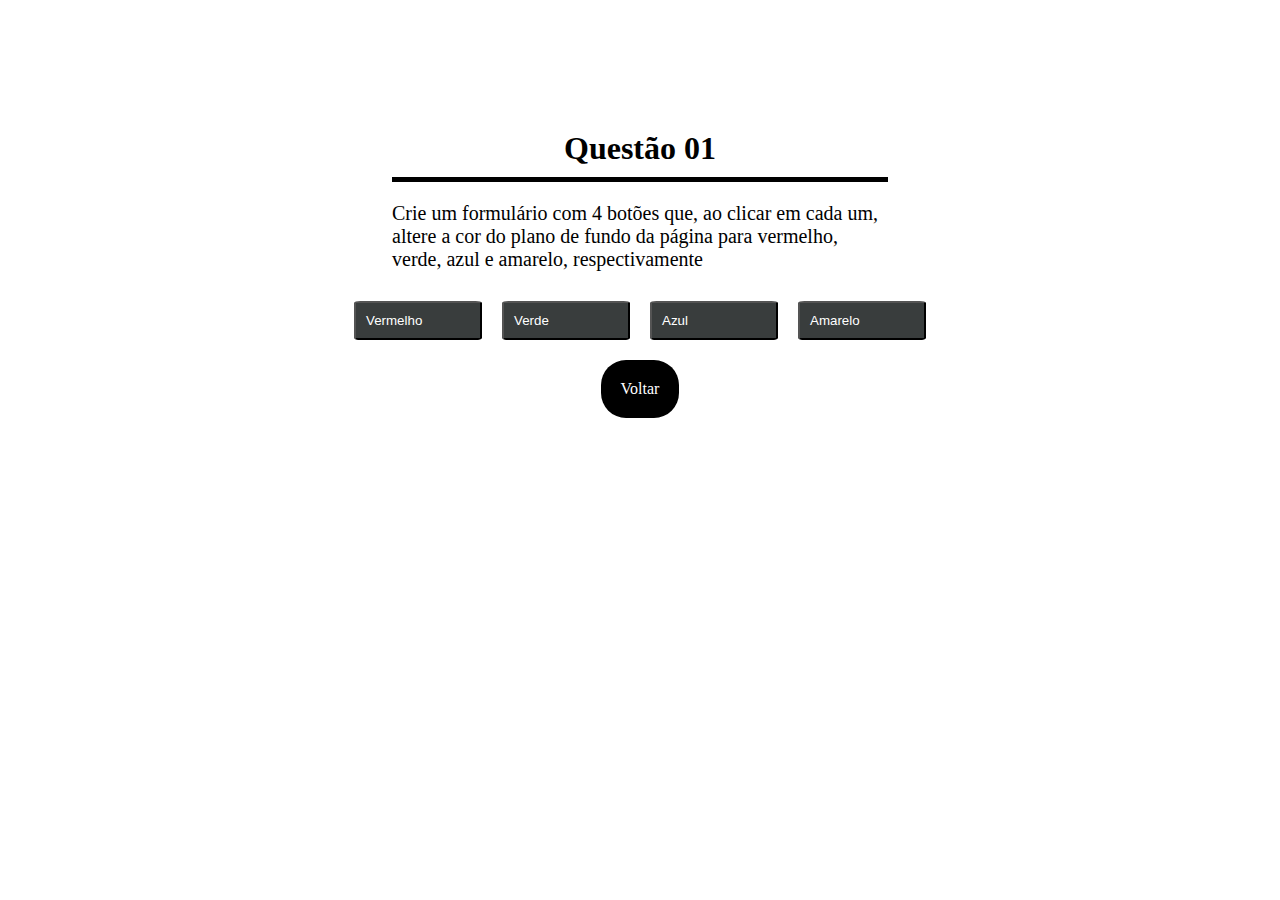
<file: Exercicio01/index.html>
<!DOCTYPE html>
<html lang="pt-br">
<head>
    <meta charset="UTF-8">
    <meta name="viewport" content="width=device-width, initial-scale=1.0">
    <title>Exercicio 01</title>
    <link rel="stylesheet" href="style.css">
</head>

<body id="pagina">
    <main>
        <!--
            1 - Crie um formulário com 4 botões que, ao clicar em cada um,
            altere a cor do plano de fundo da página para vermelho, verde,
            azul e amarelo, respectivamente
            https://developer.mozilla.org/pt-BR/docs/Learn/JavaScript/Building_blocks/Events
        -->
        <div id="questao">
            <h1>Questão 01</h1>
            <p>
                Crie um formulário com 4 botões que, ao clicar em cada um,
                altere a cor do plano de fundo da página para vermelho, verde,
                azul e amarelo, respectivamente
            </p>
            
        </div>
        <div id="opcao">
            <form action="">
                <button type="button" onclick="corVermelho();"
                >Vermelho</button>
                <button type="button" onclick="corVerde();">Verde</button>
                <button type="button" onclick="corAzul();">Azul</button>
                <button type="button" onclick="corAmarelo();" >Amarelo</button>
            </form>
        </div>
        <div id="voltar">
            <a href="../lista-exercicios.html">Voltar</a>

        </div>
        
    </main>
    <script type="text/javascript" src="main.js"></script>
</body>
</html>
</file>
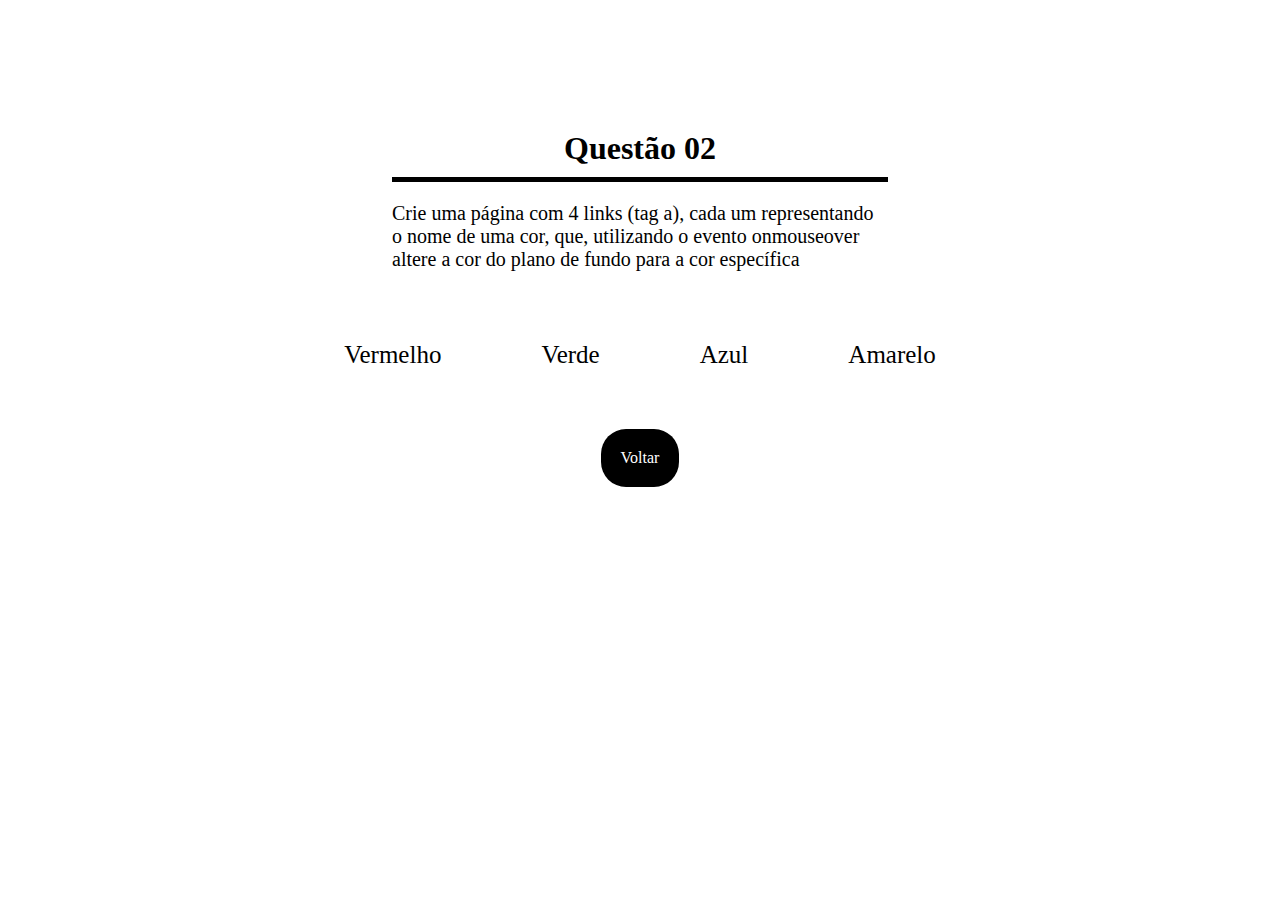
<file: Exercicio02/index.html>
<!DOCTYPE html>
<html lang="pt-br">
<head>
    <meta charset="UTF-8">
    <meta name="viewport" content="width=device-width, initial-scale=1.0">
    <title>Exercício 02</title>
    <link rel="stylesheet" href="style.css">
</head>
<body>
    <main>
        <!--
            Crie uma página com 4 links (tag <a>), cada um representando o 
            nome de uma cor, que, utilizando o evento onmouseover altere a 
            cor do plano de fundo para a cor específica
            https://developer.mozilla.org/en-US/docs/Web/API/Element/mouseover_event    
        -->
        <div id="questao">
            <h1>Questão 02</h1>
            <p>
                Crie uma página com 4 links (tag a), cada um representando o 
                nome de uma cor, que, utilizando o evento onmouseover altere a 
                cor do plano de fundo para a cor específica
            </p>
        </div>
        <div id="conteudo">
            <a onmouseover="corVermelho();" href="">Vermelho</a><br/>
            <a onmouseover="corVerde();" href="">Verde</a><br/>
            <a onmouseover="corAzul()" href="">Azul</a><br/>
            <a onmouseover="corAmarelo();" href="">Amarelo</a><br/>
        </div>
    </main>
    <div id="voltar">
        <a href="../lista-exercicios.html">Voltar</a>
    </div>
    <script type="text/javascript" src="main.js"></script>
</body>
</html>
</file>
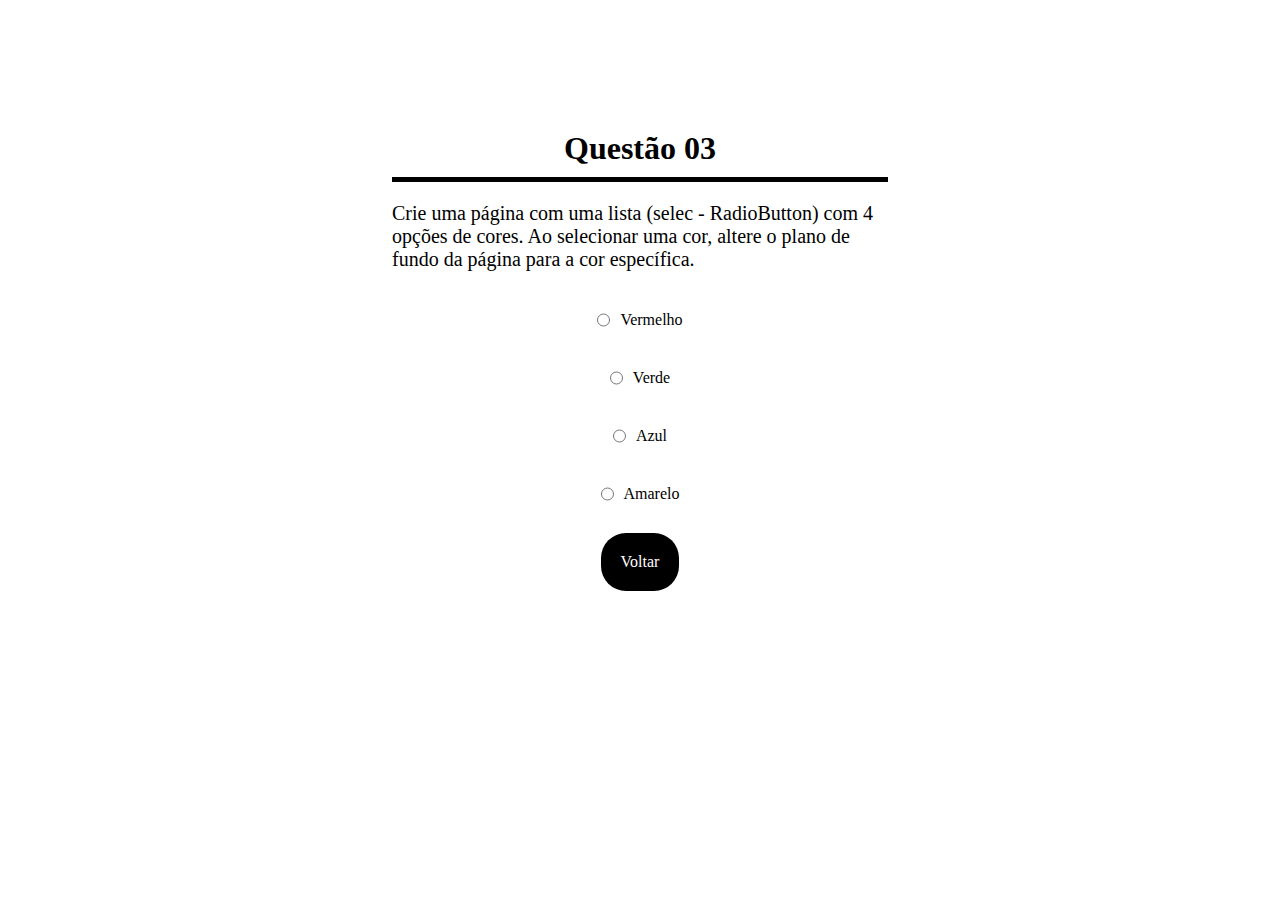
<file: Exercicio03/index.html>
<!DOCTYPE html>
<html lang="pr-br">
<head>
    <meta charset="UTF-8">
    <meta name="viewport" content="width=device-width, initial-scale=1.0">
    <title>Exercício 03</title>
    <link rel="stylesheet" href="style.css">
</head>
<body>
    <main>
        <!--
            Crie uma página com uma lista (selec - RadioButton) com 4 opções de cores.
            Ao selecionar uma cor, altere o plano de fundo da página para a cor
            específica.
        -->
        <div id="questao">
            <h1>Questão 03</h1>
            <p>
                Crie uma página com uma lista (selec - RadioButton) com 4 opções de cores.
            Ao selecionar uma cor, altere o plano de fundo da página para a cor
            específica.
            </p>
        </div>
        <div id="conteudo">
            <div class="opcao">
                <input onclick="corVermelho();" type="radio" name="cores" id="cor1">
                <label for="cor1">Vermelho</label><br/>
            </div>
            <div class="opcao">
                <input onclick="corVerde();" type="radio" name="cores" id="cor2">
                <label for="cor2">Verde</label><br/>

            </div>
            <div class="opcao">
                <input onclick="corAzul();" type="radio" name="cores" id="cor3">
                <label for="cor3">Azul</label><br/>
                
            </div>
            <div class="opcao">
                <input onclick="corAmarelo();" type="radio" name="cores" id="cor4">
                <label for="cor4">Amarelo</label><br/>
                
            </div>

        </div>
    </main>
    <div id="voltar">
        <a href="../lista-exercicios.html">Voltar</a>

    </div>
    <script type="text/javascript" src="main.js"></script>
</body>
</html>
</file>
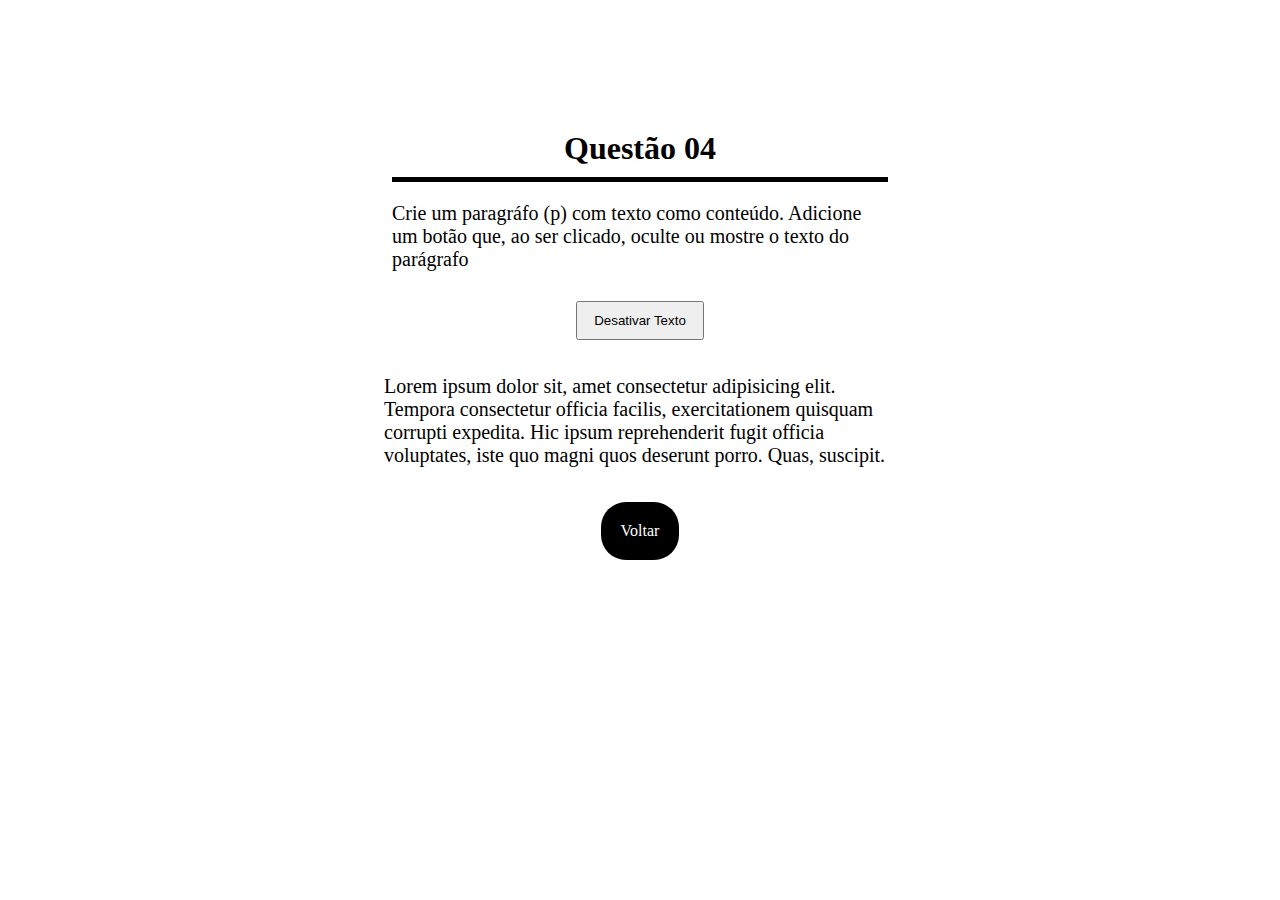
<file: Exercicio04/index.html>
<!DOCTYPE html>
<html lang="pr-br">
<head>
    <meta charset="UTF-8">
    <meta name="viewport" content="width=device-width, initial-scale=1.0">
    <title>Exercício 04</title>
    <link rel="stylesheet" href="style.css">
</head>
<body>
    <main>
        <!--
            Crie um paragráfo (<p>) com texto como conteúdo. Adicione um botão que,
            ao ser clicado, oculte ou mostre o texto do parágrafo
            https://developer.mozilla.org/en-US/docs/Web/API/HTMLElement/hidden
        -->
        <div id="questao">
            <h1>Questão 04</h1>
            <p>
                Crie um paragráfo (p) com texto como conteúdo. Adicione um botão que,
                    ao ser clicado, oculte ou mostre o texto do parágrafo
            </p>
        </div>
        <div id="conteudo">
            <button onclick="alterarEstadoTexto();" type="button" >Desativar Texto</button>
            <p id="texto">
                Lorem ipsum dolor sit, amet consectetur adipisicing elit. Tempora consectetur officia facilis, exercitationem quisquam corrupti expedita. Hic ipsum reprehenderit fugit officia voluptates, iste quo magni quos deserunt porro. Quas, suscipit.
            </p>
        </div>
    </main>
    <div id="voltar">
        <a href="../lista-exercicios.html">Voltar</a>

    </div>
    <script type="text/javascript" src="main.js"></script>
</body>
</html>
</file>
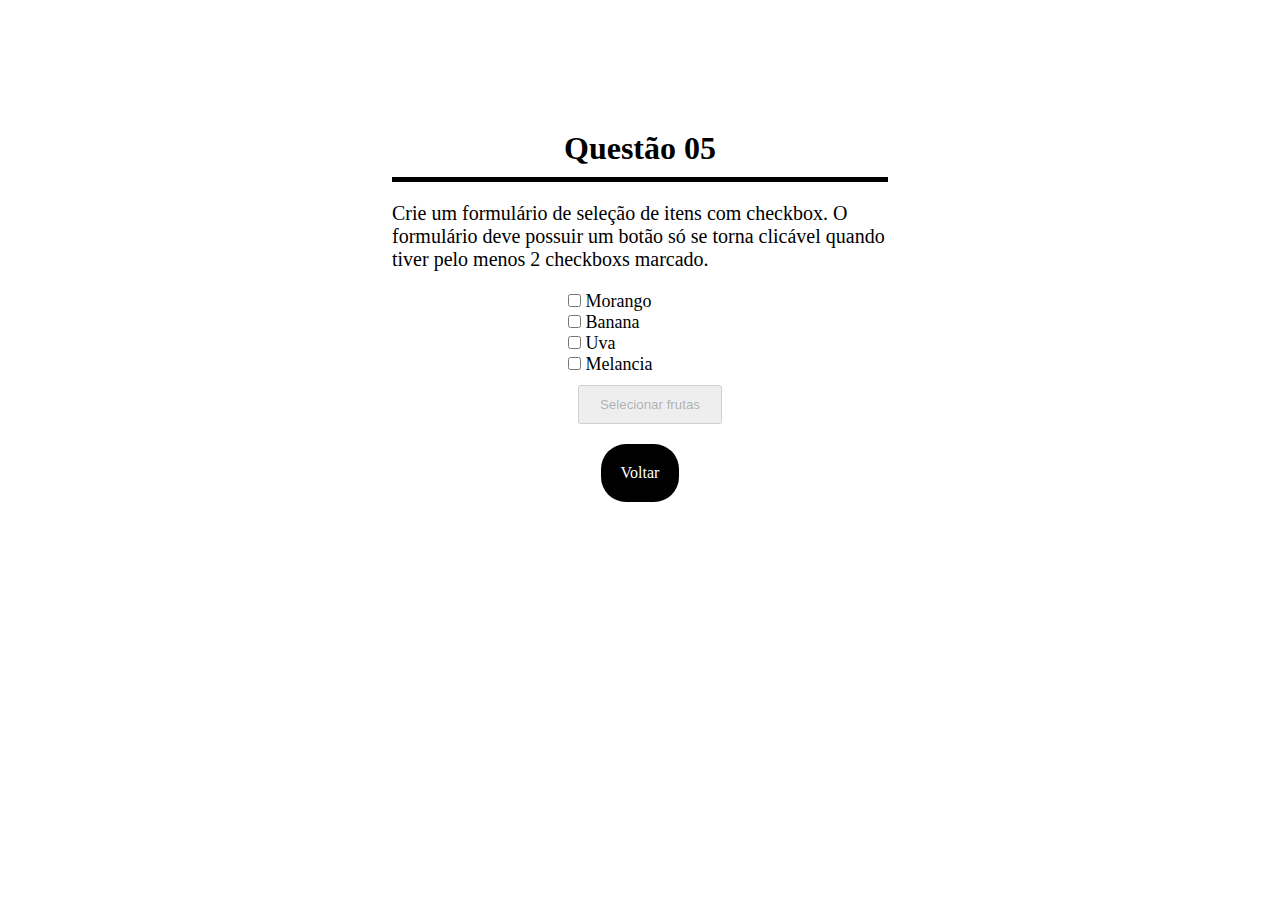
<file: Exercicio05/index.html>
<!DOCTYPE html>
<html lang="pr-br">
<head>
    <meta charset="UTF-8">
    <meta name="viewport" content="width=device-width, initial-scale=1.0">
    <title>Exercício 05</title>
    <link rel="stylesheet" href="style.css">
</head>
<body>
    <main>
        <!--
            Crie um formulário de seleção de itens com checkbox. O formulário 
            deve possuir um botão só se torna clicável quando tiver pelo menos
            2 checkboxs marcado.
            https://developer.mozilla.org/pt-BR/docs/Web/HTML/Element/input/checkbox
            https://developer.mozilla.org/pt-BR/docs/Web/HTML/Element/button
        -->
        <div id="questao">
            <h1>Questão 05</h1>
            <p>
                Crie um formulário de seleção de itens com checkbox. O formulário 
                deve possuir um botão só se torna clicável quando tiver pelo menos
                2 checkboxs marcado.
            </p>
        </div>
        <div id="conteudo">
            <form action="">
                <input type="checkbox" name="" id="fruta1">
                <label for="fruta1">Morango</label><br/>
                <input type="checkbox" name="" id="fruta2">
                <label for="fruta2">Banana</label><br/>
                <input type="checkbox" name="" id="fruta3">
                <label for="fruta3">Uva</label><br/>
                <input type="checkbox" name="" id="fruta4">
                <label for="fruta4">Melancia</label><br/>
                <button type="button">Selecionar frutas</button>
            </form>

        </div>
    </main>
    <div id="voltar">
        <a href="../lista-exercicios.html">Voltar</a>

    </div>
    <script type="text/javascript" src="main.js"></script>
</body>
</html>
</file>
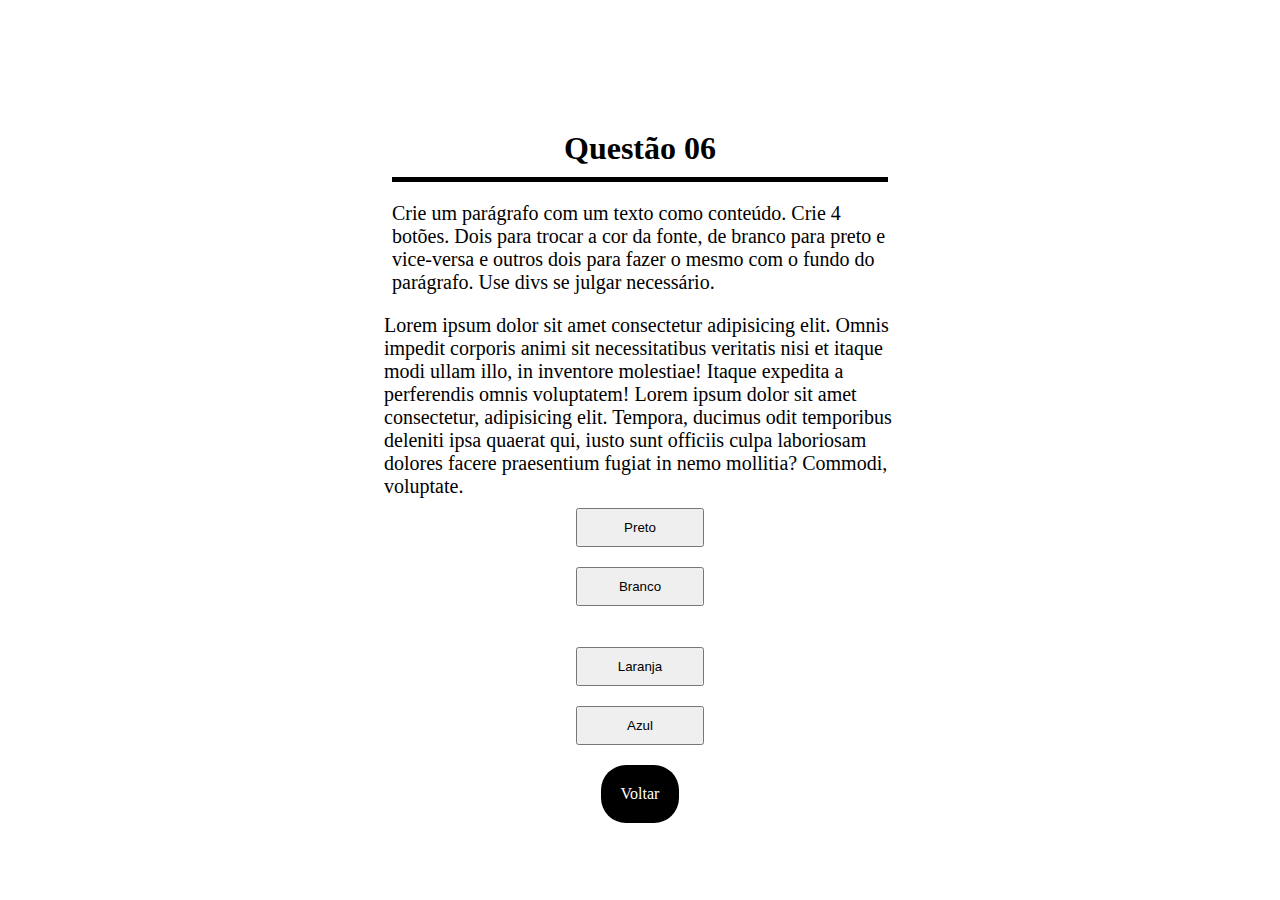
<file: Exercicio06/index.html>
<!DOCTYPE html>
<html lang="pr-br">
<head>
    <meta charset="UTF-8">
    <meta name="viewport" content="width=device-width, initial-scale=1.0">
    <title>Exercício 06</title>
    <link rel="stylesheet" href="style.css">
</head>
<body>
    <main>
        <!--
            Crie um parágrafo com um texto como conteúdo. Crie 4 botões. 
            Dois para trocar a cor da fonte, de branco para preto e vice-versa
            e outros dois para fazer o mesmo com o fundo do parágrafo. 
            Use divs se julgar necessário.
            
        -->
        <div id="questao">
            <h1>Questão 06</h1>
            <p>
                Crie um parágrafo com um texto como conteúdo. Crie 4 botões. 
            Dois para trocar a cor da fonte, de branco para preto e vice-versa
            e outros dois para fazer o mesmo com o fundo do parágrafo. 
            Use divs se julgar necessário.
            </p>
        </div>
        <div id="conteudo">
            <p id="texto">
                Lorem ipsum dolor sit amet consectetur adipisicing elit. Omnis impedit corporis animi sit necessitatibus veritatis nisi et itaque modi ullam illo, in inventore molestiae! Itaque expedita a perferendis omnis voluptatem!
                Lorem ipsum dolor sit amet consectetur, adipisicing elit. Tempora, ducimus odit temporibus deleniti ipsa quaerat qui, iusto sunt officiis culpa laboriosam dolores facere praesentium fugiat in nemo mollitia? Commodi, voluptate.
            </p>
            <button type="button" id="corPreto" onclick="fontPreto();">Preto</button>
            <button type="button" id="corBranco"onclick="fontBranco();">Branco</button><br/>
    
            <button type="button" id="fundo1" onclick="fundo1();">Laranja</button>
            <button type="button" id="fundo2" onclick="fundo2();">Azul</button>

        </div>
    </main>
    <div id="voltar">
        <a href="../lista-exercicios.html">Voltar</a>

    </div>
    <script type="text/javascript" src="main.js"></script>
</body>
</html>
</file>
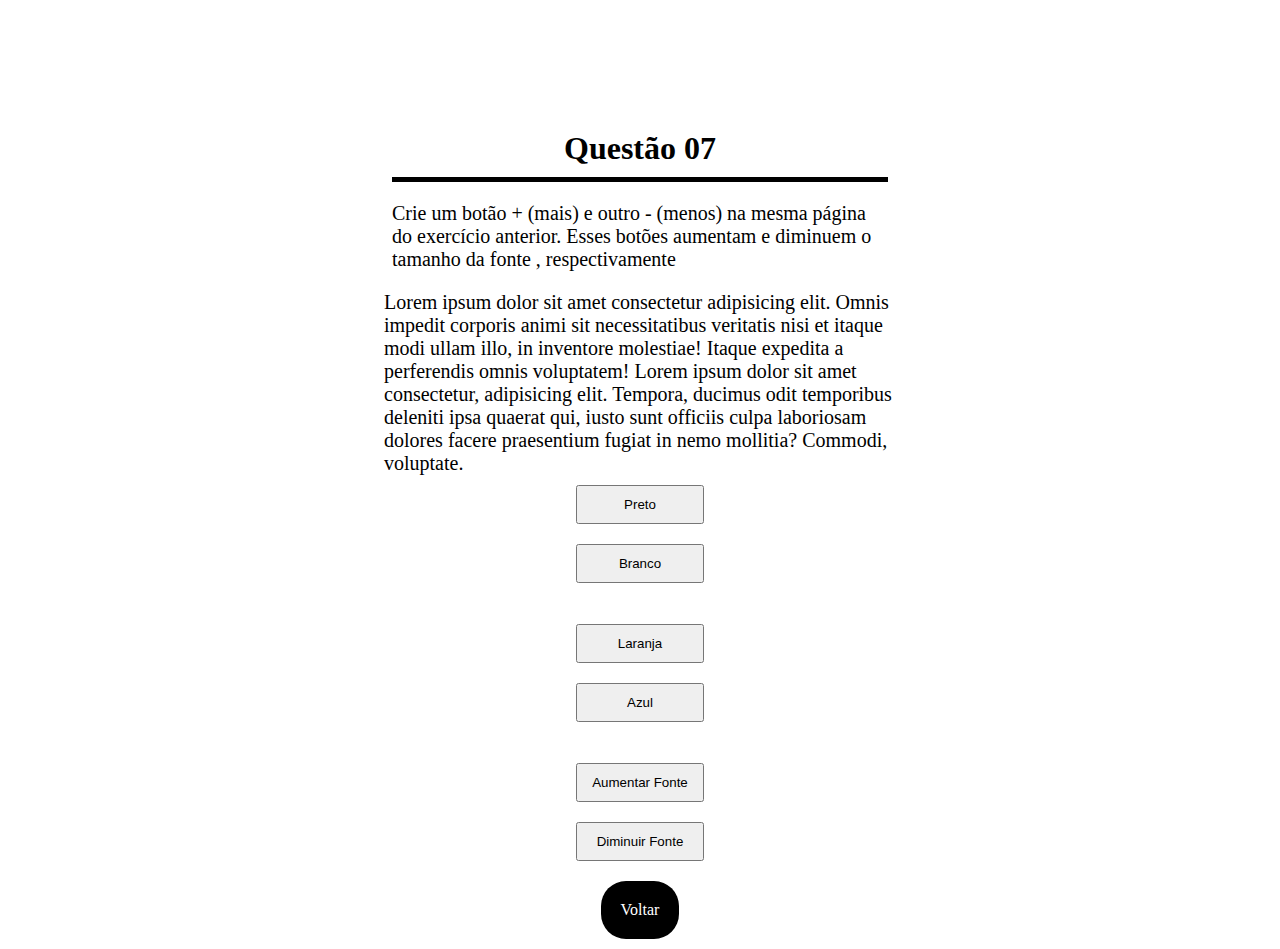
<file: Exercicio07/index.html>
<!DOCTYPE html>
<html lang="pr-br">
<head>
    <meta charset="UTF-8">
    <meta name="viewport" content="width=device-width, initial-scale=1.0">
    <title>Exercício 07</title>
    <link rel="stylesheet" href="style.css">
</head>
<body>
    <main>
        <!--
            crie um botão + (mais) e outro - (menos) na mesma página
            do exercício anterior. Esses botões aumentam e diminuem 
            o tamanho da fonte , respectivamente
            https://developer.mozilla.org/pt-BR/docs/Web/JavaScript/Reference/Global_Objects/String/fontsize
        -->
        <div id="questao">
            <h1>Questão 07</h1>
            <p>
                Crie um botão + (mais) e outro - (menos) na mesma página
            do exercício anterior. Esses botões aumentam e diminuem 
            o tamanho da fonte , respectivamente
            </p>
        </div>
        <div id="conteudo">
            <p id="texto">
                Lorem ipsum dolor sit amet consectetur adipisicing elit. Omnis impedit corporis animi sit necessitatibus veritatis nisi et itaque modi ullam illo, in inventore molestiae! Itaque expedita a perferendis omnis voluptatem!
                Lorem ipsum dolor sit amet consectetur, adipisicing elit. Tempora, ducimus odit temporibus deleniti ipsa quaerat qui, iusto sunt officiis culpa laboriosam dolores facere praesentium fugiat in nemo mollitia? Commodi, voluptate.
            </p>
            <button type="button" id="corPreto" onclick="fontPreto();">Preto</button>
            <button type="button" id="corBranco"onclick="fontBranco();">Branco</button><br/>
    
            <button type="button" id="fundo1" onclick="fundo1();">Laranja</button>
            <button type="button" id="fundo2" onclick="fundo2();">Azul</button><br/>
    
            <button type="button" id="fontMaior" onclick="aumentarFonte();">Aumentar Fonte</button>
            <button type="button" id="fontMenor" onclick="diminuirFonte();">Diminuir Fonte</button>

        </div>
    </main>
    <div id="voltar">

        <a href="../lista-exercicios.html">Voltar</a>
    </div>
    <script type="text/javascript" src="main.js"></script>
</body>
</html>
</file>
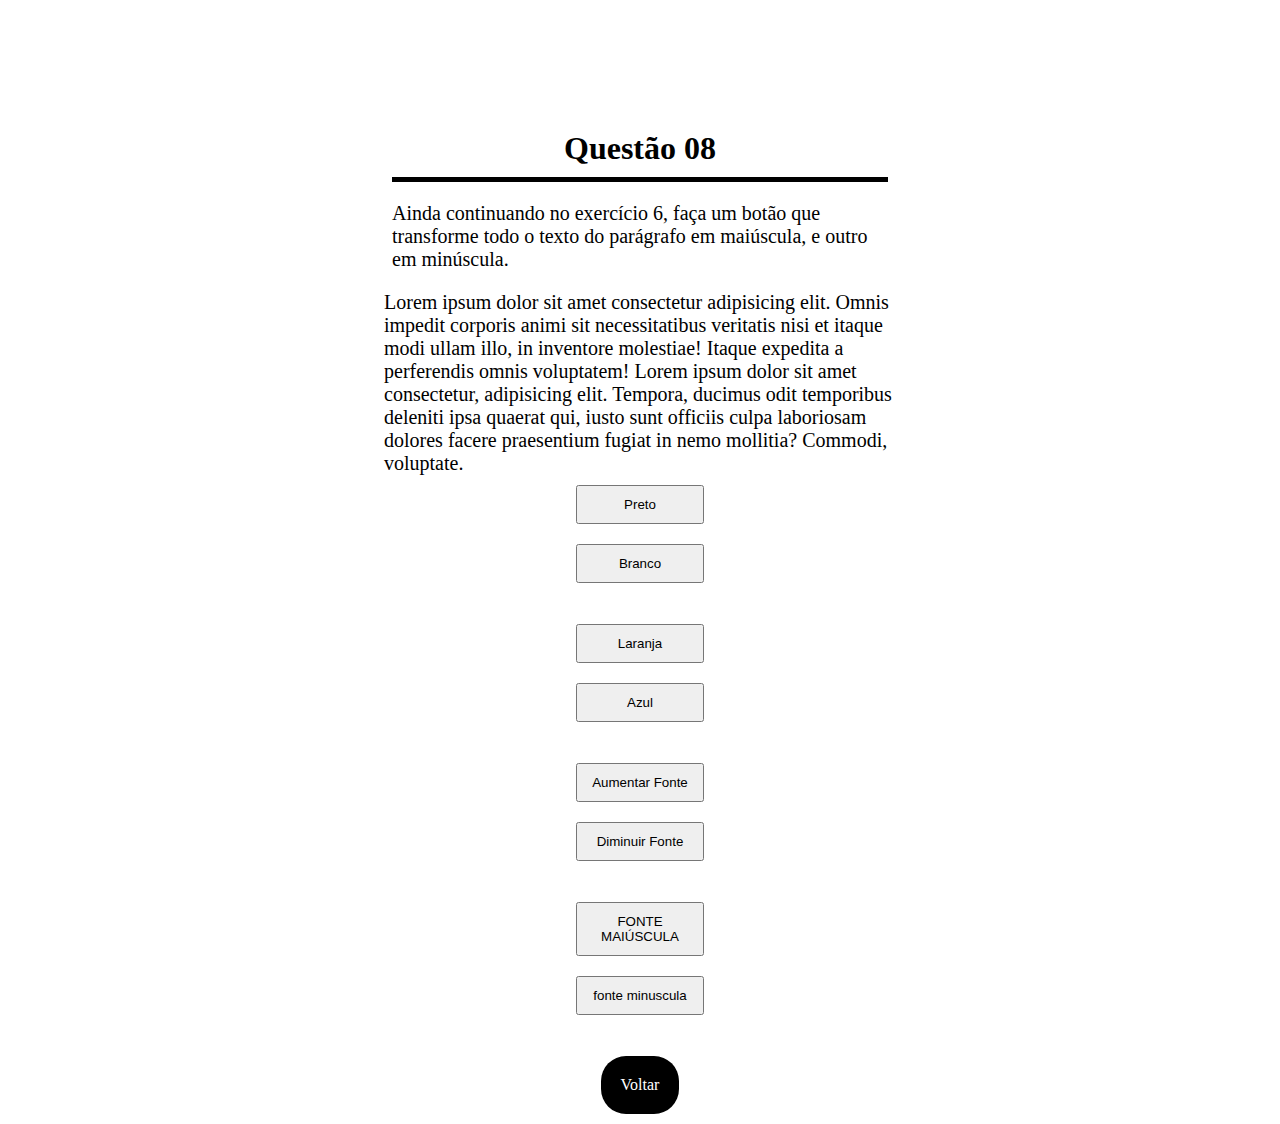
<file: Exercicio08/index.html>
<!DOCTYPE html>
<html lang="pr-br">
<head>
    <meta charset="UTF-8">
    <meta name="viewport" content="width=device-width, initial-scale=1.0">
    <title>Exercício 08</title>
    <link rel="stylesheet" href="style.css">
</head>
<body>
    <main>
        <!--
           Ainda continuando no exercício 6, faça um botão que transforme 
           todo o texto do parágrafo em maiúscula, e outro em minúscula.
        -->
        <div id="questao">
            <h1>Questão 08</h1>
            <p>
                Ainda continuando no exercício 6, faça um botão que transforme 
           todo o texto do parágrafo em maiúscula, e outro em minúscula.
            </p>
        </div>
        <div id="conteudo">
            <p id="texto">
                Lorem ipsum dolor sit amet consectetur adipisicing elit. Omnis impedit corporis animi sit necessitatibus veritatis nisi et itaque modi ullam illo, in inventore molestiae! Itaque expedita a perferendis omnis voluptatem!
                Lorem ipsum dolor sit amet consectetur, adipisicing elit. Tempora, ducimus odit temporibus deleniti ipsa quaerat qui, iusto sunt officiis culpa laboriosam dolores facere praesentium fugiat in nemo mollitia? Commodi, voluptate.
            </p>
            <button type="button" id="corPreto" onclick="fontPreto();">Preto</button>
            <button type="button" id="corBranco"onclick="fontBranco();">Branco</button><br/>
    
            <button type="button" id="fundo1" onclick="fundo1();">Laranja</button>
            <button type="button" id="fundo2" onclick="fundo2();">Azul</button><br/>
    
            <button type="button" id="fontMaior" onclick="aumentarFonte();">Aumentar Fonte</button>
            <button type="button" id="fontMenor" onclick="diminuirFonte();">Diminuir Fonte</button><br/>
    
            <button type="button" id="fontMaior" onclick="fonteMaiuscula();">FONTE MAIÚSCULA</button>
            <button type="button" id="fontMenor" onclick="fonteMinuscula();">fonte minuscula</button><br/>

        </div>
    </main>
    <div id="voltar">
        <a href="../lista-exercicios.html">Voltar</a>

    </div>
    <script type="text/javascript" src="main.js"></script>
</body>
</html>
</file>
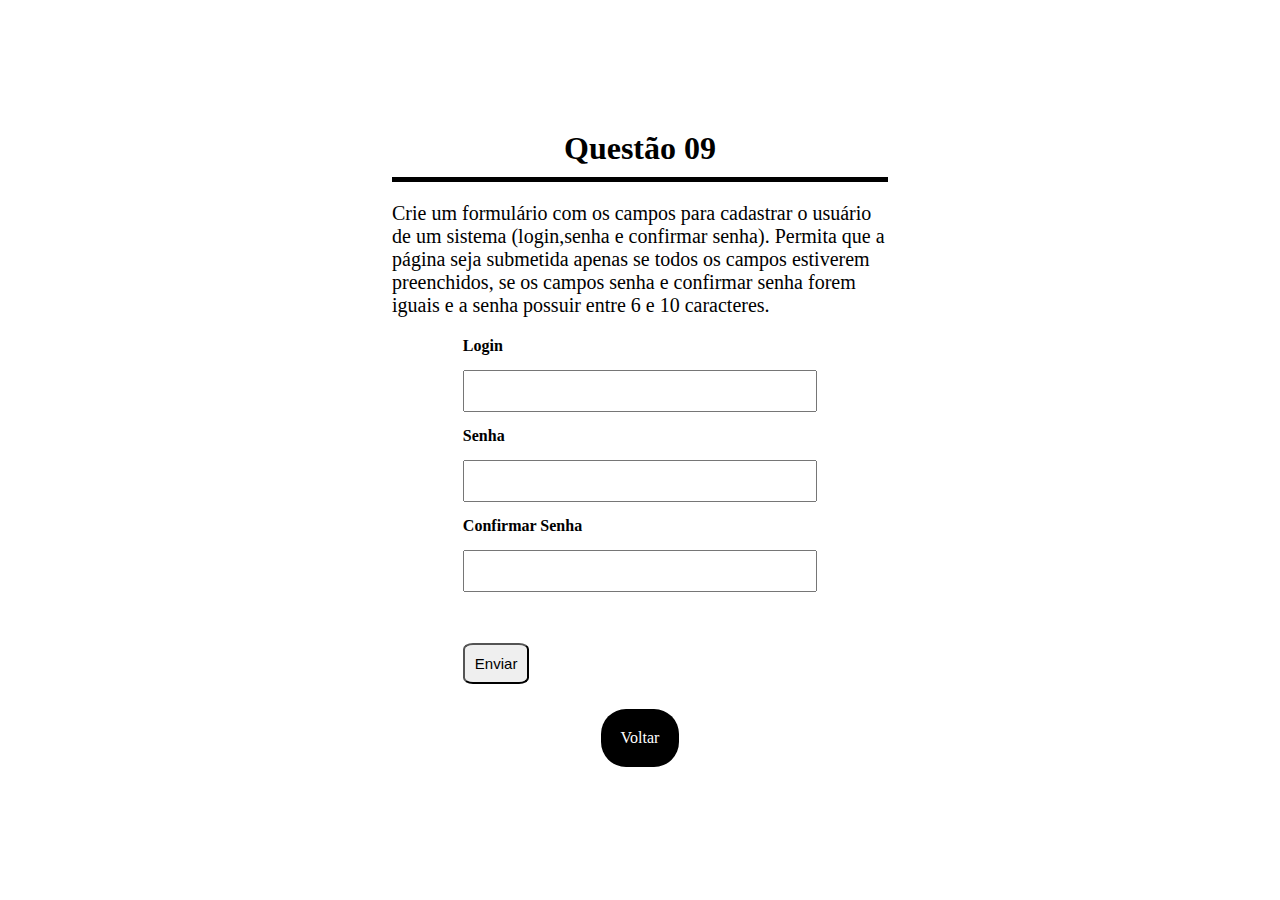
<file: Exercicio09/index.html>
<!DOCTYPE html>
<html lang="pt-br">
<head>
    <meta charset="UTF-8">
    <meta name="viewport" content="width=device-width, initial-scale=1.0">
    <title>Exercicio 09</title>
    <link rel="stylesheet" href="style.css">
</head>
<body>
    <!--
        Crie um formulário com os campos para cadastrar o usuário de um sistema
        (login,senha e confirmar senha). Permita que a página seja submetida apenas
        se todos os campos estiverem preenchidos, se os campos senha e confirmar
        senha forem iguais e a senha possuir entre 6 e 10 caracteres.
        https://developer.mozilla.org/pt-BR/docs/Web/HTML/Element/input/password
        https://developer.mozilla.org/pt-BR/docs/Web/API/EventTarget/addEventListener
        https://www.w3schools.com/js/js_htmldom_eventlistener.asp
        https://www.w3schools.com/jsref/dom_obj_document.asp
        https://www.w3schools.com/jsref/default.asp
        https://www.w3schools.com/jsref/dom_obj_event.asp
    -->
    <main>
        <div id="questao">
            <h1>Questão 09</h1>
            <p>
                Crie um formulário com os campos para cadastrar o usuário de um sistema
                (login,senha e confirmar senha). Permita que a página seja submetida apenas
                se todos os campos estiverem preenchidos, se os campos senha e confirmar
                senha forem iguais e a senha possuir entre 6 e 10 caracteres.
            </p>
        </div>
        <div class="conteudo-formulario">
            <form id="formulario" action="">
                <div class="conteudo">
                    <label for="login">login</label>    
                    <input type="text" id="login" required><br/>
                </div>
    
                <div class="conteudo">
                    <label for="senha">senha</label>    
                    <input type="password" id="senha"  minlength="6" maxlength="10" required><br/>
                </div>
    
                <div class="conteudo">
                    <label for="confirmar" >confirmar senha</label>    
                    <input type="password" id="confirmar" required minlength="6" maxlength="10"><br/>
                </div>
                
                <span id="aviso" ></span><br/>
                <button id="enviar" type="submit" onclick="confirmarDados();">Enviar</button>
            </form>

        </div>
    </main>
    <div id="voltar">
        <a href="../lista-exercicios.html">Voltar</a>

    </div>
    <script type="text/javascript" src="main.js"></script>
</body>
</html>
</file>
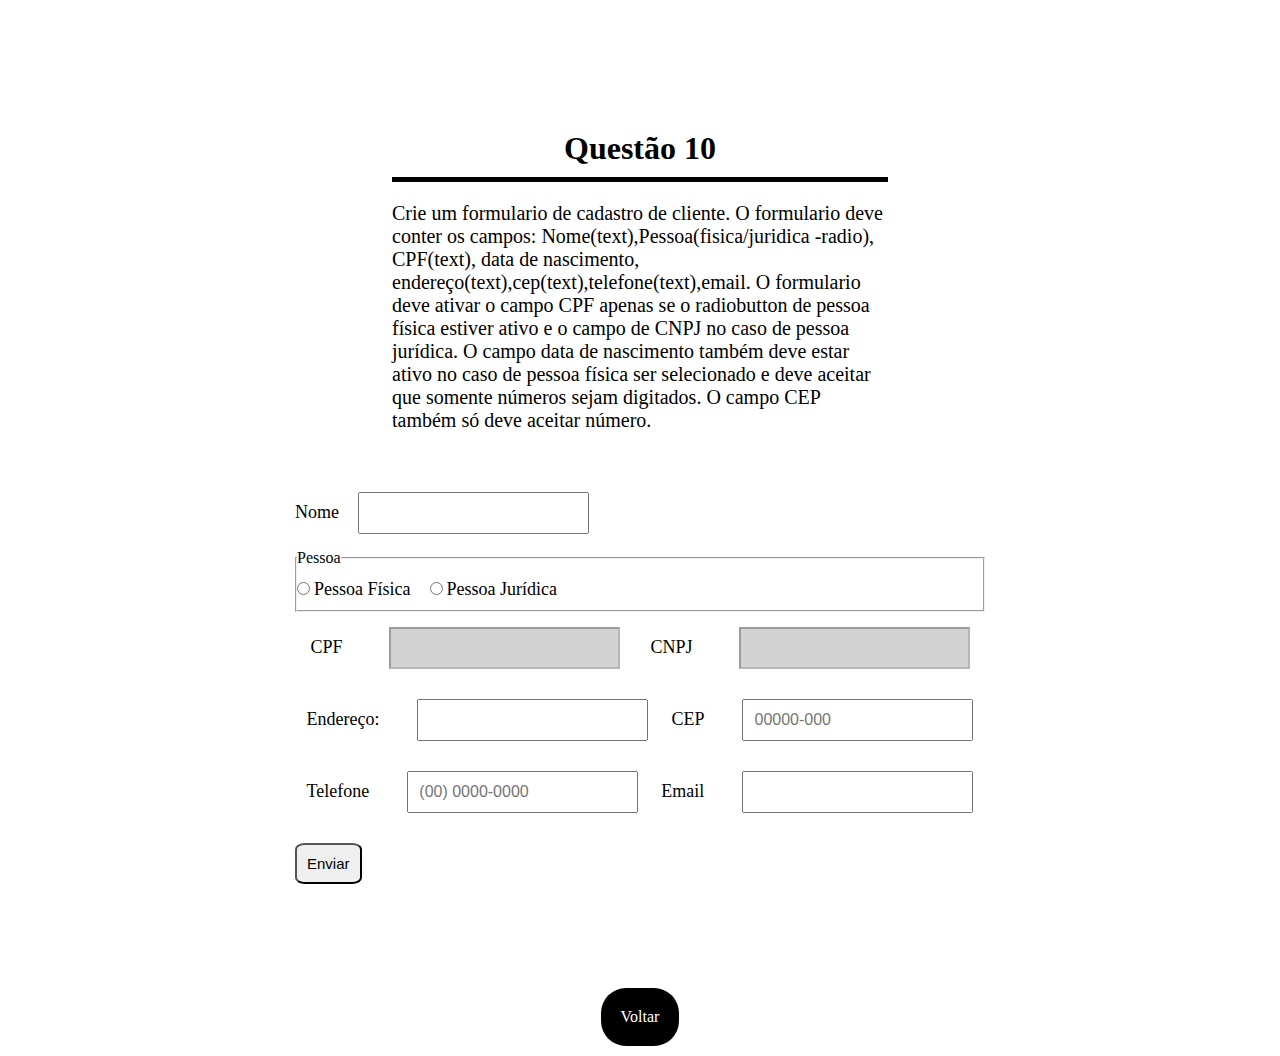
<file: Exercicio10/index.html>
<!DOCTYPE html>
<html lang="pr-br">
<head>
    <meta charset="UTF-8">
    <meta name="viewport" content="width=device-width, initial-scale=1.0">
    <title>Exercício 10</title>
    <link rel="stylesheet" href="style.css">
</head>
<body>
    <main>
        <!--
           Crie um formulario de cadastro de cliente. O formulario deve conter os campos:
           Nome(text),Pessoa(fisica/juridica -radio), CPF(text), data de nascimento,
           endereço(text),cep(text),telefone(text),email. O formulario deve ativar o
           campo CPF apenas se o radiobutton de pessoa física estiver ativo e o campo de 
           CNPJ no caso de pessoa jurídica. O campo data de nascimento também deve estar
           ativo no caso de pessoa física ser selecionado e deve aceitar que somente 
           números sejam digitados. O campo CEP também só deve aceitar número.

           https://developer.mozilla.org/en-US/docs/Web/HTML/Element/input/radio
           https://developer.mozilla.org/en-US/docs/Web/HTML/Global_attributes/hidden
           https://developer.mozilla.org/en-US/docs/Web/API/Window
           https://developer.mozilla.org/pt-BR/docs/Web/API/HTMLElement/change_event
           https://developer.mozilla.org/en-US/docs/Web/HTML/Attributes/pattern
           https://www.w3schools.com/TAGS/att_input_pattern.asp
           https://developer.mozilla.org/en-US/docs/Web/JavaScript/Guide/Regular_expressions
           https://developer.mozilla.org/en-US/docs/Web/JavaScript/Reference/Global_Objects/RegExp
           https://developer.mozilla.org/en-US/docs/Web/API/HTMLElement/input_event
        -->
        <div id="questao">
            <h1>Questão 10</h1>
            <p>
                Crie um formulario de cadastro de cliente. O formulario deve conter os campos:
           Nome(text),Pessoa(fisica/juridica -radio), CPF(text), data de nascimento,
           endereço(text),cep(text),telefone(text),email. O formulario deve ativar o
           campo CPF apenas se o radiobutton de pessoa física estiver ativo e o campo de 
           CNPJ no caso de pessoa jurídica. O campo data de nascimento também deve estar
           ativo no caso de pessoa física ser selecionado e deve aceitar que somente 
           números sejam digitados. O campo CEP também só deve aceitar número.
            </p>
        </div>
        <div id="conteudo-formulario">
        <form action="">
                <div class="conteudo">
                    <label for="nome">Nome</label>
                    <input type="text" id="nome" required>
                    
                    <fieldset>
                        <legend>Pessoa</legend>
                        <input type="radio" name="tipo-pessoa" id="pessoa-fisica">
                        <label for="pessoa-fisica">Pessoa Física</label>
            
                        <input type="radio" name="tipo-pessoa" id="pessoa-juridica">
                        <label for="pessoa-juridica">Pessoa Jurídica</label>
                    </fieldset>
        
                    <div class="agrupamento">
                        <label for="cpf">CPF</label>
                        <input type="text" id="cpf" maxlength="11" >
                        <label for="cnpj">CNPJ</label>
                        <input type="text" id="cnpj" maxlength="14">
    
                    </div>
        
                    <div id="campo-nascimento">
                        <label for="data-nascimento">Data de Nascimento</label>
                        <input type="date" id="data-nascimento" required> 
                    </div>
        
                    <div class="agrupamento"> 
                        <label for="endereco">Endereço: </label>
                        <input type="text" id="endereco">
            
                        <label for="cep">CEP</label>
                        <input type="text" id="cep"  pattern="\d{5}\d{3}" maxlength="8" 
                        placeholder="00000-000" title="CEP 12345678" required>
                    </div>
        
                    <div class="agrupamento">
                        <label for="telefone">Telefone</label>
                        <input type="text" placeholder="(00) 0000-0000" id="telefone" required maxlength="11">
            
                        <label for="email">Email</label>
                        <input type="email" required id="email">
                    </div>
        
                    <button id="enviar" type="submit" >Enviar</button>

                </div>
                
            </form>
        </div>

        <span id="aviso"></span>
        <br/>
        <br/>
        <br/>
    </main>
    <div id="voltar">
        <a href="../lista-exercicios.html">Voltar</a>

    </div>
    <script type="text/javascript" src="main.js"></script>
</body>
</html>
</file>
<file: Exercicio01/style.css>
*{
    margin: 0;
    padding: 0;
    box-sizing: border-box;
}
h1
{
    margin-top: 50px;
    margin-bottom: 20px;
    color: black;
    border-bottom: 5px solid black;
    width: 40%;
    text-align: center;
    padding: 10px;
}
#questao
{
    margin-top: 50px;
    
    display: flex;
    justify-content: center;
    flex-direction: column;
    align-items: center;
    padding: 20px;
}
#questao p
{
    font-size: 20px;
    width: 40%;
}
#opcao
{
    align-items: center;
}
#opcao form
{
    display: flex;
    flex-direction: row;
    justify-content: center;
}
button
{
    display: flex;
    justify-content: space-between;
    width: 10%;
    margin: 10px;
    padding: 10px;
    background-color: rgb(57, 61, 61);
    color: white;
    border-radius: 5%;
}
#voltar
{
    display: flex;
    justify-content: center;
}
#voltar a
{
    margin: 10px;
    padding: 20px;
    text-decoration: none;
    border-radius: 25px;
    background-color: black;
    color: white;
}
#voltar a:hover
{
    background-color: red;
}
</file>
<file: Exercicio02/style.css>
*{
    margin: 0;
    padding: 0;
    box-sizing: border-box;
}
h1
{
    margin-top: 50px;
    margin-bottom: 20px;
    color: black;
    border-bottom: 5px solid black;
    width: 40%;
    text-align: center;
    padding: 10px;
}
#questao
{
    margin-top: 50px;
    
    display: flex;
    justify-content: center;
    flex-direction: column;
    align-items: center;
    padding: 20px;
}
#questao p
{
    font-size: 20px;
    width: 40%;
}
#conteudo
{
    display: flex;
    justify-content: center;
}
#conteudo a 
{
    display: flex;
    justify-content: space-between;
    width: auto;
    margin: 25px;
    padding: 25px;
    text-decoration: none;
    font-size: 25px;
    color: black;
}
#voltar
{
    display: flex;
    justify-content: center;
}
#voltar a
{
    margin: 10px;
    padding: 20px;
    text-decoration: none;
    border-radius: 25px;
    background-color: black;
    color: white;
}
#voltar a:hover
{
    background-color: red;
}
</file>
<file: Exercicio03/style.css>
*{
    margin: 0;
    padding: 0;
    box-sizing: border-box;
}
h1
{
    margin-top: 50px;
    margin-bottom: 20px;
    color: black;
    border-bottom: 5px solid black;
    width: 40%;
    text-align: center;
    padding: 10px;
}
#questao
{
    margin-top: 50px;
    
    display: flex;
    justify-content: center;
    flex-direction: column;
    align-items: center;
    padding: 20px;
}
#questao p
{
    font-size: 20px;
    width: 40%;
}
#conteudo
{
    display: flex;
    justify-content: center;
    flex-direction: column;
}
#conteudo .opcao
{
    display: flex;
    justify-content: center;
    margin: 10px;
    padding: 10px;
}
.opcao label
{
    margin-left: 10px;
}
#voltar
{
    display: flex;
    justify-content: center;
}
#voltar a
{
    margin: 10px;
    padding: 20px;
    text-decoration: none;
    border-radius: 25px;
    background-color: black;
    color: white;
}
#voltar a:hover
{
    background-color: red;
}
</file>
<file: Exercicio04/style.css>
*{
    margin: 0;
    padding: 0;
    box-sizing: border-box;
}
h1
{
    margin-top: 50px;
    margin-bottom: 20px;
    color: black;
    border-bottom: 5px solid black;
    width: 40%;
    text-align: center;
    padding: 10px;
}
#questao
{
    margin-top: 50px;
    
    display: flex;
    justify-content: center;
    flex-direction: column;
    align-items: center;
    padding: 20px;
}
p
{
    font-size: 20px;
    width: 40%;
}
#conteudo
{
    display: flex;
    justify-content: center;
    flex-direction: column;
    align-items: center;
}

#conteudo button
{
    width: 10%;
    padding: 10px;
    margin: 10px;
}
#texto
{
    margin: 25px;
}

#voltar
{
    display: flex;
    justify-content: center;
}
#voltar a
{
    margin: 10px;
    padding: 20px;
    text-decoration: none;
    border-radius: 25px;
    background-color: black;
    color: white;
}
#voltar a:hover
{
    background-color: red;
}
</file>
<file: Exercicio05/style.css>
*{
    margin: 0;
    padding: 0;
    box-sizing: border-box;
}
h1
{
    margin-top: 50px;
    margin-bottom: 20px;
    color: black;
    border-bottom: 5px solid black;
    width: 40%;
    text-align: center;
    padding: 10px;
}
#questao
{
    margin-top: 50px;
    
    display: flex;
    justify-content: center;
    flex-direction: column;
    align-items: center;
    padding: 20px;
}
p
{
    font-size: 20px;
    width: 40%;
}
#conteudo
{
    display: flex;
    justify-content: center;
    flex-direction: column;
    align-items: center;
    font-size: 18px;
}
#conteudo button
{
    width: 100%;
    padding: 10px;
    margin: 10px;
}
#voltar
{
    display: flex;
    justify-content: center;
}
#voltar a
{
    margin: 10px;
    padding: 20px;
    text-decoration: none;
    border-radius: 25px;
    background-color: black;
    color: white;
}
#voltar a:hover
{
    background-color: red;
}
</file>
<file: Exercicio06/style.css>
*{
    margin: 0;
    padding: 0;
    box-sizing: border-box;
}
h1
{
    margin-top: 50px;
    margin-bottom: 20px;
    color: black;
    border-bottom: 5px solid black;
    width: 40%;
    text-align: center;
    padding: 10px;
}
#questao
{
    margin-top: 50px;
    
    display: flex;
    justify-content: center;
    flex-direction: column;
    align-items: center;
    padding: 20px;
}
p
{
    font-size: 20px;
    width: 40%;
}
#conteudo
{
    display: flex;
    justify-content: center;
    flex-direction: column;
    align-items: center;
    font-size: 18px;
}
#conteudo button
{
    width: 10%;
    padding: 10px;
    margin: 10px;
}
#voltar
{
    display: flex;
    justify-content: center;
}
#voltar a
{
    margin: 10px;
    padding: 20px;
    text-decoration: none;
    border-radius: 25px;
    background-color: black;
    color: white;
}
#voltar a:hover
{
    background-color: red;
}
</file>
<file: Exercicio07/style.css>
*{
    margin: 0;
    padding: 0;
    box-sizing: border-box;
}
h1
{
    margin-top: 50px;
    margin-bottom: 20px;
    color: black;
    border-bottom: 5px solid black;
    width: 40%;
    text-align: center;
    padding: 10px;
}
#questao
{
    margin-top: 50px;
    
    display: flex;
    justify-content: center;
    flex-direction: column;
    align-items: center;
    padding: 20px;
}
p
{
    font-size: 20px;
    width: 40%;
}
#conteudo
{
    display: flex;
    justify-content: center;
    flex-direction: column;
    align-items: center;
    font-size: 18px;
}
#conteudo button
{
    width: 10%;
    padding: 10px;
    margin: 10px;
}
#voltar
{
    display: flex;
    justify-content: center;
}
#voltar a
{
    margin: 10px;
    padding: 20px;
    text-decoration: none;
    border-radius: 25px;
    background-color: black;
    color: white;
}
#voltar a:hover
{
    background-color: red;
}
</file>
<file: Exercicio08/style.css>
*{
    margin: 0;
    padding: 0;
    box-sizing: border-box;
}
h1
{
    margin-top: 50px;
    margin-bottom: 20px;
    color: black;
    border-bottom: 5px solid black;
    width: 40%;
    text-align: center;
    padding: 10px;
}
#questao
{
    margin-top: 50px;
    
    display: flex;
    justify-content: center;
    flex-direction: column;
    align-items: center;
    padding: 20px;
}
p
{
    font-size: 20px;
    width: 40%;
}
#conteudo
{
    display: flex;
    justify-content: center;
    flex-direction: column;
    align-items: center;
    font-size: 18px;
}
#conteudo button
{
    width: 10%;
    padding: 10px;
    margin: 10px;
}
#voltar
{
    display: flex;
    justify-content: center;
}
#voltar a
{
    margin: 10px;
    padding: 20px;
    text-decoration: none;
    border-radius: 25px;
    background-color: black;
    color: white;
}
#voltar a:hover
{
    background-color: red;
}
</file>
<file: Exercicio09/style.css>
*{
    margin: 0;
    padding: 0;
    box-sizing: border-box;
}
h1
{
    margin-top: 50px;
    margin-bottom: 20px;
    color: black;
    border-bottom: 5px solid black;
    width: 40%;
    text-align: center;
    padding: 10px;
}
#questao
{
    margin-top: 50px;
    display: flex;
    justify-content: center;
    flex-direction: column;
    align-items: center;
    padding: 20px;
}
p
{
    font-size: 20px;
    width: 40%;
}
.conteudo-formulario
{
    display: flex;
    justify-content: center;
}
.conteudo
{
    font-size: 16px;
}
.conteudo label
{
    font-size: 16px;
    text-transform: capitalize;
    font-weight: bold;
}
.conteudo input
{
    font-size: 16px;
    width: 100%;
    margin-bottom: 15px;
    margin-top: 15px;
    padding: 10px;
}
button
{
    padding: 10px;
    font-size: 15px;
    border-radius: 15%;
    margin-top: 15px;
    margin-bottom: 15px;
}
button:hover
{
    background-color: rgb(179, 255, 0);
}

#aviso
{
    font-size: 18px;
}
#voltar
{
    display: flex;
    justify-content: center;
}
#voltar a
{
    margin: 10px;
    padding: 20px;
    text-decoration: none;
    border-radius: 25px;
    background-color: black;
    color: white;
}
#voltar a:hover
{
    background-color: red;
}
</file>
<file: Exercicio10/style.css>
*{
    margin: 0;
    padding: 0;
    box-sizing: border-box;
}
h1
{
    margin-top: 50px;
    margin-bottom: 20px;
    color: black;
    border-bottom: 5px solid black;
    width: 40%;
    text-align: center;
    padding: 10px;
}
#questao
{
    margin-top: 50px;
    display: flex;
    justify-content: center;
    flex-direction: column;
    align-items: center;
    padding: 20px;
}
p
{
    font-size: 20px;
    width: 40%;
}
#conteudo-formulario
{
    display: flex;
    justify-content: center;
    border-radius: 5px solid black;
    flex-direction: column;
    align-items: center;

}
.conteudo
{
    margin: 10px;
    padding: 15px;
    width: 80vh;
}
.conteudo input
{
    font-size: 16px;
    margin-bottom: 15px;
    margin-top: 15px;
    padding: 10px;
}
.agrupamento
{
    display: flex;
    justify-content: space-around;
}
.conteudo label
{
    font-size: 18px;
    font-weight: 500;
    margin-top: 25px;
    padding-right: 15px;
}
input:disabled
{
    background-color: rgb(211, 211, 211);
}
button
{
    padding: 10px;
    font-size: 15px;
    border-radius: 15%;
    margin-top: 15px;
    margin-bottom: 15px;
}
#voltar
{
    display: flex;
    justify-content: center;
}
#voltar a
{
    margin: 10px;
    padding: 20px;
    text-decoration: none;
    border-radius: 25px;
    background-color: black;
    color: white;
}
#voltar a:hover
{
    background-color: red;
}
</file>
